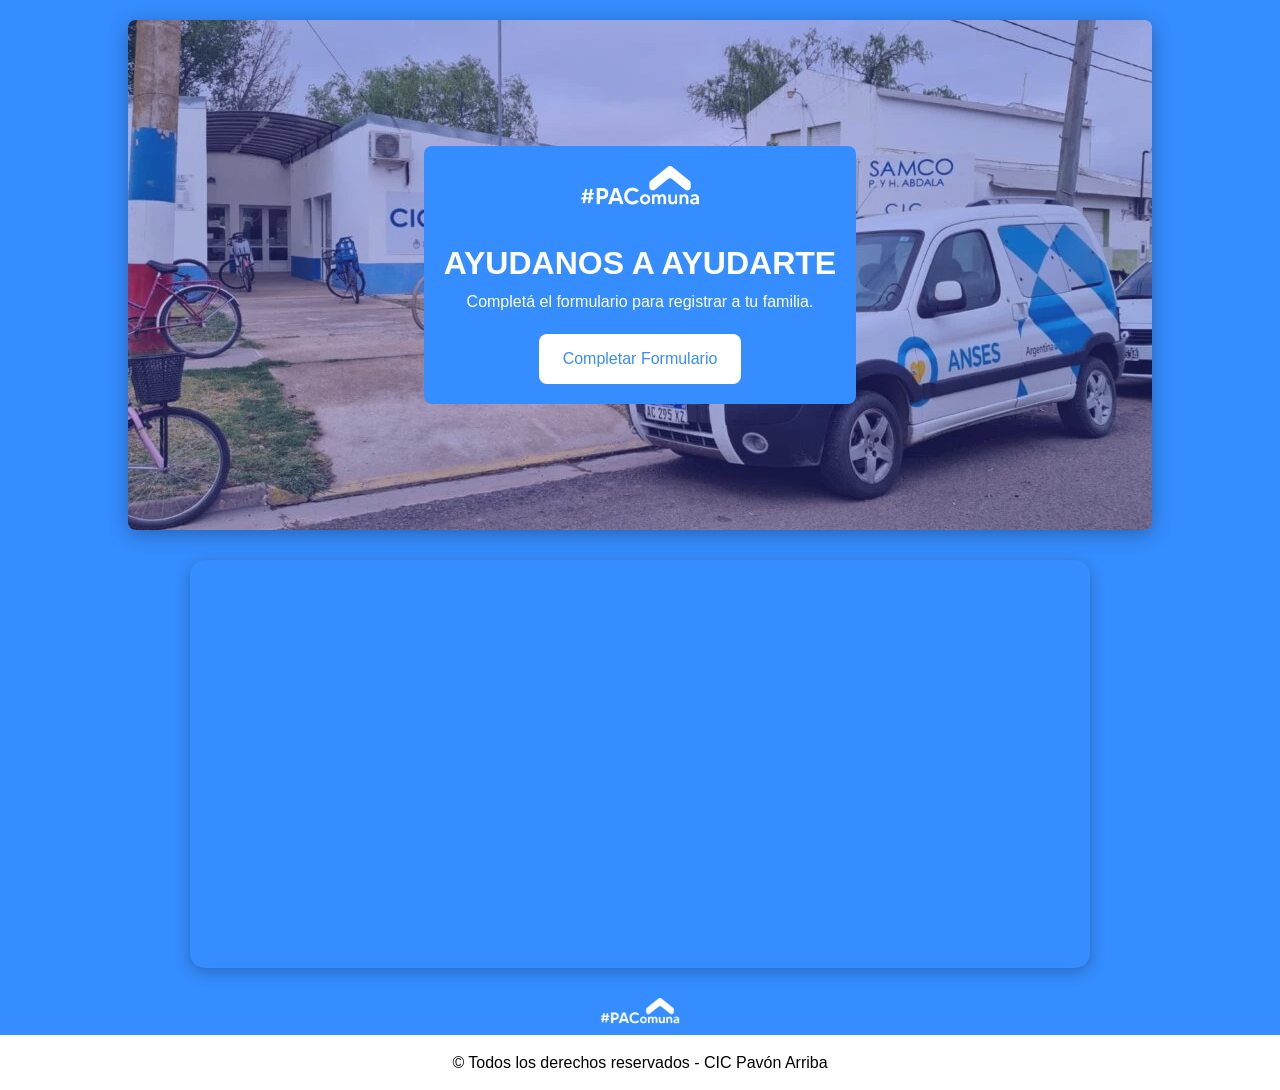
<file: index.html>
<!DOCTYPE html>
<html lang="es">

<head>
  <meta charset="UTF-8">
  <meta name="viewport" content="width=device-width, initial-scale=1.0">
  <title>CIC - Centro de Integración Comunitaria</title>

  <!-- Como index está en la raíz del proyecto, usamos rutas relativas simples -->
  <link rel="stylesheet" href="Styles/index.css">
  <link rel="icon" href="Icons/icono-pavon-arriba.jpeg" type="image/png">
</head>

<body>
  <div class="container fondo-principal">
    <div class="texto-rectangulo">
      <img
        src="Images/LOGO-BLANCO-PNG-RGB.webp"
        alt="Logo CIC"
        id="logoAdmin"
        style="width: 120px; margin-bottom: 20px; cursor: pointer;"
      >

      <h1>AYUDANOS A AYUDARTE</h1>
      <p>Completá el formulario para registrar a tu familia.</p>

      <div class="botones-principales">
        <!-- Botón visible al público -->
        <a href="Pages/formulario.html" class="btn btn-formulario">
          Completar Formulario
        </a>
      </div>
    </div>
  </div>

  <div class="mapa">
    <iframe
      src="https://www.google.com/maps/embed?pb=!4v1758942593134!6m8!1m7!1sqCdeLfTUwOiE7tc-c51Kkg!2m2!1d-33.31079468368811!2d-60.82702682233612!3f180.95817649506793!4f-3.6111578065198273!5f0.7820865974627469"
      allowfullscreen
      loading="lazy"
      referrerpolicy="no-referrer-when-downgrade">
    </iframe>
  </div>

  <div class="logo-abajo">
    <img src="Images/LOGO-BLANCO-PNG-RGB.webp" alt="Logo" class="icono-form">
  </div>

  <footer>
    &copy; Todos los derechos reservados - CIC Pavón Arriba
  </footer>

  <script>
    // Doble clic en el logo para ir al LOGIN administrativo
    let clickCount = 0;
    let clickTimer = null;

    document.getElementById('logoAdmin').addEventListener('click', function () {
      clickCount++;

      if (clickCount === 1) {
        clickTimer = setTimeout(() => {
          clickCount = 0;
        }, 800);
      } else if (clickCount === 2) {
        clearTimeout(clickTimer);
        clickCount = 0;
        window.location.href = "Pages/admin-login.html";
      }
    });
  </script>
</body>
</html>
</file>
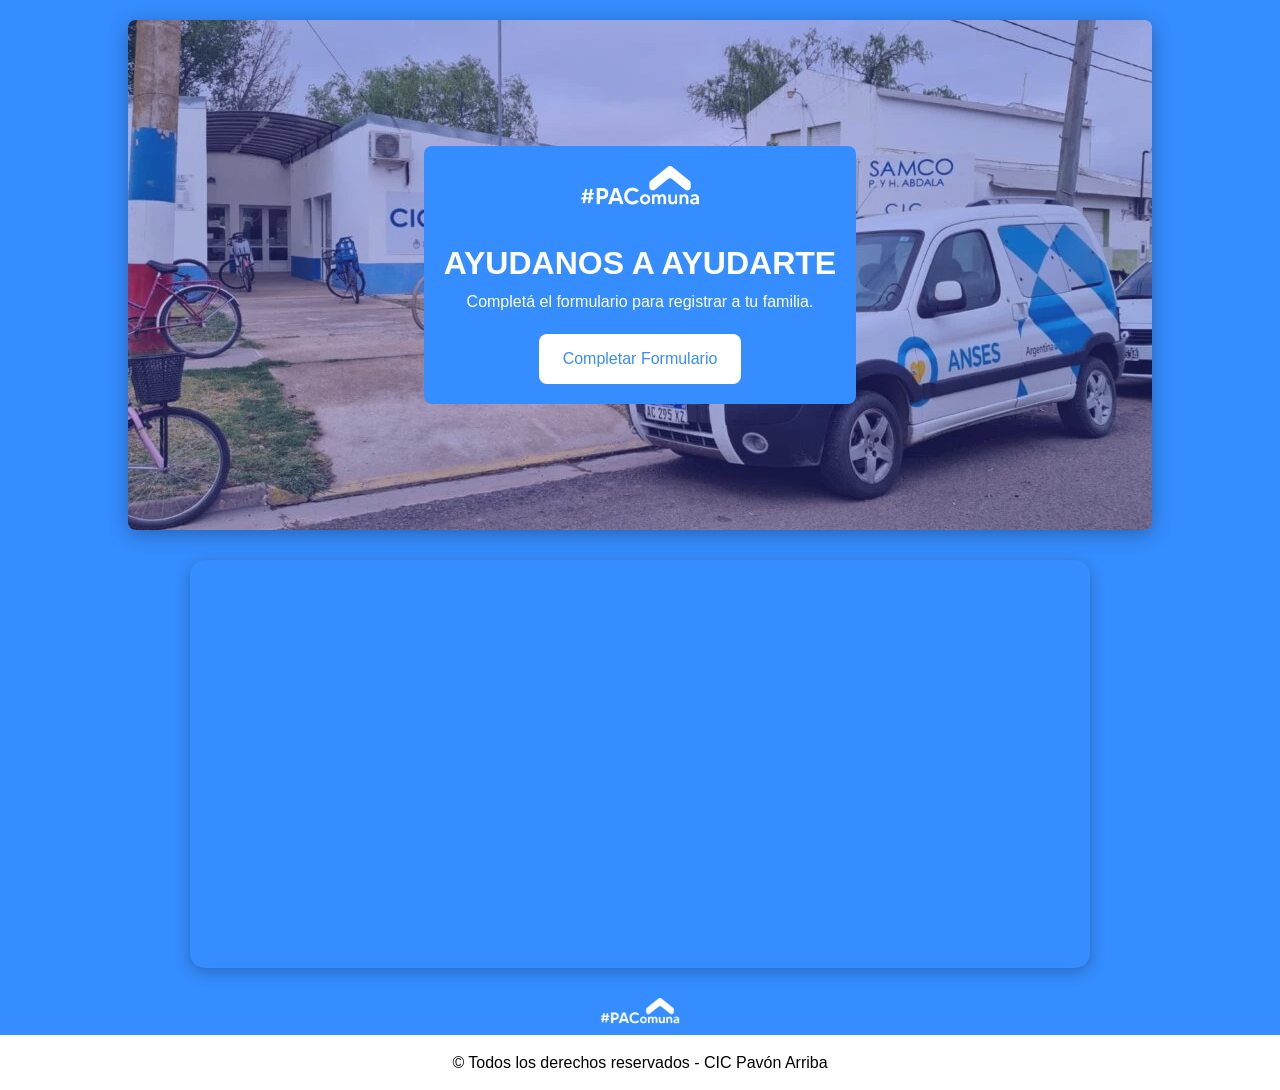
<file: Pages/index.html>
<!DOCTYPE html>
<html lang="es">

<head>
    <meta charset="UTF-8">
    <meta name="viewport" content="width=device-width, initial-scale=1.0">
    <title>CIC - Centro de Integración Comunitaria</title>
    <link rel="stylesheet" href="../Styles/index.css">
    <link rel="icon" href="../Icons/icono-pavon-arriba.jpeg" type="image/png">
</head> 

<body>
    <div class="container fondo-principal">
        <div class="texto-rectangulo">
            <img src="../Images/LOGO-BLANCO-PNG-RGB.webp" 
                 alt="Logo CIC" 
                 id="logoAdmin"
                 style="width: 120px; margin-bottom: 20px; cursor: pointer;">
            
            <h1>AYUDANOS A AYUDARTE</h1>
            <p>Completá el formulario para registrar a tu familia.</p>
            
            <div class="botones-principales">
                <a href="formulario.html" class="btn btn-formulario">Completar Formulario</a>
            </div>
        </div>
    </div>

    <div class="mapa">
        <iframe
            src="https://www.google.com/maps/embed?pb=!4v1758942593134!6m8!1m7!1sqCdeLfTUwOiE7tc-c51Kkg!2m2!1d-33.31079468368811!2d-60.82702682233612!3f180.95817649506793!4f-3.6111578065198273!5f0.7820865974627469"
            allowfullscreen="" loading="lazy" referrerpolicy="no-referrer-when-downgrade">
        </iframe>
    </div>

    <div class="logo-abajo">
        <img src="../Images/LOGO-BLANCO-PNG-RGB.webp" alt="Logo" class="icono-form">
    </div>

    <footer>
        &copy; Todos los derechos reservados - CIC Pavón Arriba
    </footer>

    <script>
        let clickCount = 0;
        let clickTimer = null;

        document.getElementById('logoAdmin').addEventListener('click', function() {
            clickCount++;
            
            if (clickCount === 1) {
                clickTimer = setTimeout(() => {
                    clickCount = 0;
                }, 800);
            } else if (clickCount === 2) {
                clearTimeout(clickTimer);
                clickCount = 0;
                window.location.href = 'admin-login.html';
            }
        });
    </script>
</body>

</html>
</file>
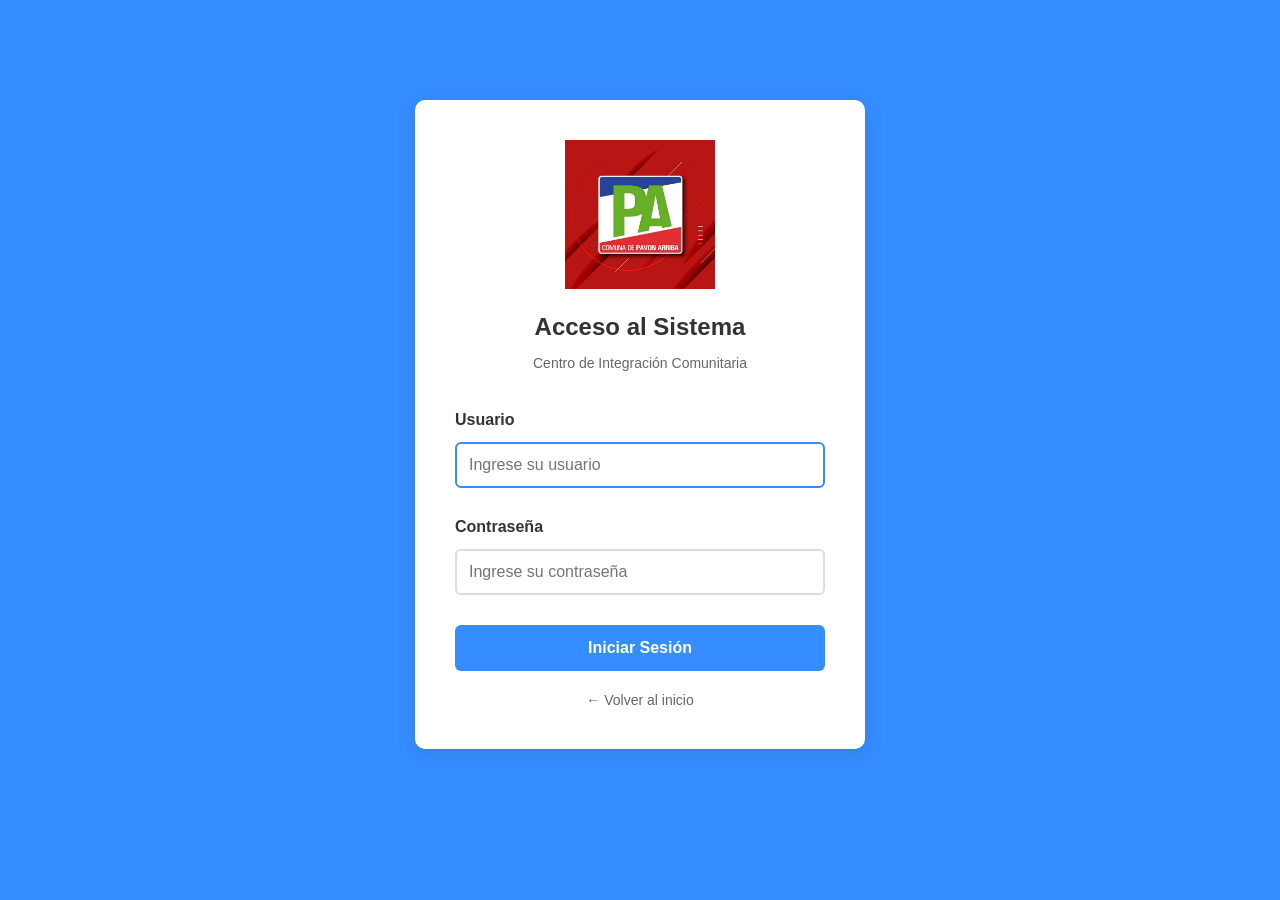
<file: admin-login.html>
<!DOCTYPE html>
<html lang="es">
<head>
  <meta charset="UTF-8">
  <meta name="viewport" content="width=device-width, initial-scale=1.0">
  <title>Login Administrativo - CIC</title>
  <link rel="stylesheet" href="Styles/formulario.css">
  <link rel="icon" href="Icons/icono-pavon-arriba.jpeg" type="image/png">
  <style>
    .login-container {
      max-width: 450px;
      margin: 100px auto;
      background: white;
      padding: 40px;
      border-radius: 10px;
      box-shadow: 0 4px 20px rgba(0,0,0,0.1);
    }
    
    .login-header {
      text-align: center;
      margin-bottom: 30px;
    }
    
    .login-header img {
      max-width: 150px;
      margin-bottom: 20px;
    }
    
    .login-header h2 {
      color: #333;
      margin: 0;
    }
    
    .login-form {
      display: flex;
      flex-direction: column;
      gap: 20px;
    }
    
    .form-group {
      display: flex;
      flex-direction: column;
    }
    
    .form-group label {
      font-weight: 600;
      margin-bottom: 8px;
      color: #333;
    }
    
    .form-group input {
      padding: 12px;
      border: 2px solid #ddd;
      border-radius: 6px;
      font-size: 16px;
      transition: border-color 0.3s;
    }
    
    .form-group input:focus {
      outline: none;
      border-color: #368dff;
    }
    
    .login-button {
      background: #368dff;
      color: white;
      padding: 14px;
      border: none;
      border-radius: 6px;
      font-size: 16px;
      font-weight: 600;
      cursor: pointer;
      transition: background 0.3s;
    }
    
    .login-button:hover {
      background: #2870d4;
    }
    
    .error-message {
      background: #f8d7da;
      color: #842029;
      padding: 12px;
      border-radius: 6px;
      text-align: center;
      display: none;
    }
    
    .success-message {
      background: #d1e7dd;
      color: #0f5132;
      padding: 12px;
      border-radius: 6px;
      text-align: center;
      display: none;
    }
    
    .back-link {
      text-align: center;
      margin-top: 20px;
    }
    
    .back-link a {
      color: #666;
      text-decoration: none;
      font-size: 14px;
    }
    
    .back-link a:hover {
      color: #368dff;
    }
  </style>
</head>
<body>
  <div class="login-container">
    <div class="login-header">
      <img src="Images/PavonArriba.jpg" alt="Logo CIC">
      <h2>Acceso al Sistema</h2>
      <p style="color: #666; font-size: 14px;">Centro de Integración Comunitaria</p>
    </div>
    
    <div class="error-message" id="errorMessage"></div>
    <div class="success-message" id="successMessage"></div>
    
    <form class="login-form" id="loginForm">
      <div class="form-group">
        <label for="username">Usuario</label>
        <input type="text" id="username" required autofocus placeholder="Ingrese su usuario">
      </div>
      
      <div class="form-group">
        <label for="password">Contraseña</label>
        <input type="password" id="password" required placeholder="Ingrese su contraseña">
      </div>
      
      <button type="submit" class="login-button">Iniciar Sesión</button>
    </form>
    
    <div class="back-link">
      <a href="index.html">← Volver al inicio</a>
    </div>
  </div>

  <script>
    // ============================================
    // BASE DE DATOS DE USUARIOS HARDCODEADOS
    // ============================================
    const hardcodedUsers = {
      'admin': { password: 'cic2024', role: 'admin' },
      'administrador': { password: 'pavon123', role: 'admin' },
      'operador1': { password: 'op123', role: 'operador' },
      'consulta': { password: 'read123', role: 'lectura' }
    };

    // ============================================
    // FUNCIONES AUXILIARES
    // ============================================
    function showError(message) {
      const errorEl = document.getElementById('errorMessage');
      errorEl.textContent = message;
      errorEl.style.display = 'block';
      
      setTimeout(() => {
        errorEl.style.display = 'none';
      }, 4000);
    }

    function showSuccess(message) {
      const successEl = document.getElementById('successMessage');
      successEl.textContent = message;
      successEl.style.display = 'block';
      
      setTimeout(() => {
        successEl.style.display = 'none';
      }, 3000);
    }

    // ============================================
    // VERIFICAR USUARIOS CREADOS (localStorage)
    // ============================================
    function checkCreatedUser(username, password) {
      const stored = localStorage.getItem('cicUsers');
      if (!stored) return null;
      
      try {
        const createdUsers = JSON.parse(stored);
        const user = createdUsers.find(u => 
          u.username.toLowerCase() === username.toLowerCase() &&
          u.password === password
        );
        
        if (user) {
          // Verificar que esté activo
          if (!user.active) {
            return { error: 'Su cuenta está inactiva. Contacte al administrador.' };
          }
          
          // Usuario válido
          return {
            username: user.username,
            role: user.role,
            email: user.email
          };
        }
      } catch (e) {
        console.error('Error verificando usuarios creados:', e);
      }
      
      return null;
    }

    // ============================================
    // ACTUALIZAR ÚLTIMO LOGIN
    // ============================================
    function updateLastLogin(username) {
      const stored = localStorage.getItem('cicUsers');
      if (!stored) return;
      
      try {
        let createdUsers = JSON.parse(stored);
        const userIndex = createdUsers.findIndex(u => 
          u.username.toLowerCase() === username.toLowerCase()
        );
        
        if (userIndex !== -1) {
          createdUsers[userIndex].lastLogin = new Date().toISOString();
          localStorage.setItem('cicUsers', JSON.stringify(createdUsers));
        }
      } catch (e) {
        console.error('Error actualizando último login:', e);
      }
    }

    // ============================================
    // MANEJO DEL LOGIN
    // ============================================
    document.getElementById('loginForm').addEventListener('submit', function(e) {
      e.preventDefault();
      
      const username = document.getElementById('username').value.trim();
      const password = document.getElementById('password').value;
      
      // 1. Verificar usuarios hardcodeados primero
      if (hardcodedUsers[username] && hardcodedUsers[username].password === password) {
        // Login exitoso - usuario hardcodeado
        sessionStorage.setItem('isLoggedIn', 'true');
        sessionStorage.setItem('currentUser', username);
        sessionStorage.setItem('userRole', hardcodedUsers[username].role);
        
        // Compatibilidad con código anterior
        if (hardcodedUsers[username].role === 'admin') {
          sessionStorage.setItem('isAdmin', 'true');
          sessionStorage.setItem('adminUser', username);
        }
        
        showSuccess('¡Bienvenido! Redirigiendo...');
        
        setTimeout(() => {
          window.location.href = 'admin.html';
        }, 1000);
        return;
      }
      
      // 2. Verificar usuarios creados (localStorage)
      const createdUser = checkCreatedUser(username, password);
      
      if (createdUser) {
        if (createdUser.error) {
          // Usuario encontrado pero inactivo
          showError(createdUser.error);
          return;
        }
        
        // Login exitoso - usuario creado
        sessionStorage.setItem('isLoggedIn', 'true');
        sessionStorage.setItem('currentUser', createdUser.username);
        sessionStorage.setItem('userRole', createdUser.role);
        
        if (createdUser.role === 'admin') {
          sessionStorage.setItem('isAdmin', 'true');
          sessionStorage.setItem('adminUser', createdUser.username);
        }
        
        // Actualizar último login
        updateLastLogin(createdUser.username);
        
        showSuccess('¡Bienvenido! Redirigiendo...');
        
        setTimeout(() => {
          window.location.href = 'admin.html';
        }, 1000);
        return;
      }
      
      // 3. Usuario no encontrado o contraseña incorrecta
      showError('Usuario o contraseña incorrectos');
    });

    // ============================================
    // VERIFICAR SI YA ESTÁ LOGUEADO
    // ============================================
    window.addEventListener('DOMContentLoaded', function() {
      const isLoggedIn = sessionStorage.getItem('isLoggedIn');
      if (isLoggedIn === 'true') {
        window.location.href = 'admin.html';
      }
    });
  </script>
</body>
</html>
</file>
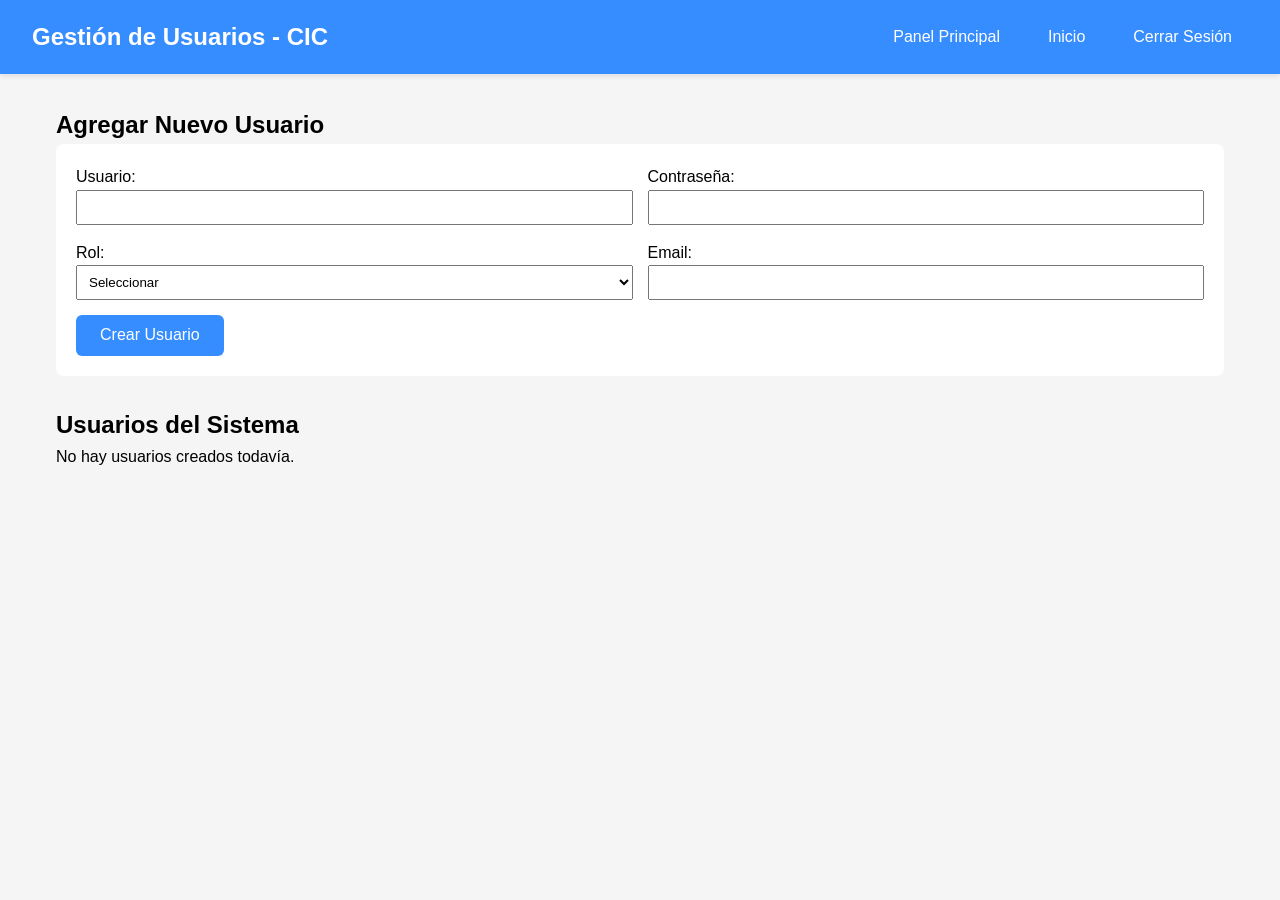
<file: user-management.html>
<!DOCTYPE html>
<html lang="es">
<head>
  <meta charset="UTF-8">
  <meta name="viewport" content="width=device-width, initial-scale=1.0">
  <title>Gestión de Usuarios - CIC</title>
  <link rel="stylesheet" href="Styles/admin.css">
</head>
<body>
  <div class="header">
    <h1>Gestión de Usuarios - CIC</h1>
    <nav class="nav-links">
      <a href="admin.html">Panel Principal</a>
      <a href="index.html">Inicio</a>
      <a href="#" onclick="logout()">Cerrar Sesión</a>
    </nav>
  </div>

  <div class="container">
    <h2>Agregar Nuevo Usuario</h2>
    <form id="userForm" style="background: white; padding: 20px; border-radius: 8px; margin-bottom: 30px;">
      <div style="display: grid; grid-template-columns: 1fr 1fr; gap: 15px; margin-bottom: 15px;">
        <div>
          <label>Usuario:</label>
          <input type="text" id="newUsername" required style="width: 100%; padding: 8px;">
        </div>
        <div>
          <label>Contraseña:</label>
          <input type="password" id="newPassword" required style="width: 100%; padding: 8px;">
        </div>
        <div>
          <label>Rol:</label>
          <select id="newRole" required style="width: 100%; padding: 8px;">
            <option value="">Seleccionar</option>
            <option value="admin">Administrador</option>
            <option value="operador">Operador</option>
            <option value="lectura">Solo Lectura</option>
          </select>
        </div>
        <div>
          <label>Email:</label>
          <input type="email" id="newEmail" style="width: 100%; padding: 8px;">
        </div>
      </div>
      <button type="submit" class="btn btn-primary">Crear Usuario</button>
    </form>

    <h2>Usuarios del Sistema</h2>
    <div id="usersList"></div>
  </div>

  <script>
    console.log('Script cargado');

    // Cargar usuarios desde localStorage
    function loadUsers() {
      const stored = localStorage.getItem('cicUsers');
      let users = [];
      
      if (stored) {
        try {
          users = JSON.parse(stored);
        } catch (e) {
          console.error('Error:', e);
        }
      }
      
      // Mostrar usuarios
      const container = document.getElementById('usersList');
      
      if (users.length === 0) {
        container.innerHTML = '<p>No hay usuarios creados todavía.</p>';
        return;
      }
      
      let html = '<table class="data-table" style="width: 100%; background: white;"><thead><tr><th>Usuario</th><th>Rol</th><th>Email</th><th>Acciones</th></tr></thead><tbody>';
      
      users.forEach(user => {
        html += `
          <tr>
            <td>${user.username}</td>
            <td>${user.role}</td>
            <td>${user.email || 'N/A'}</td>
            <td>
              <button onclick="deleteUser(${user.id})" class="btn btn-danger btn-small">Eliminar</button>
            </td>
          </tr>
        `;
      });
      
      html += '</tbody></table>';
      container.innerHTML = html;
    }

    // Crear usuario
    document.getElementById('userForm').addEventListener('submit', function(e) {
      e.preventDefault();
      
      const username = document.getElementById('newUsername').value.trim();
      const password = document.getElementById('newPassword').value;
      const role = document.getElementById('newRole').value;
      const email = document.getElementById('newEmail').value.trim();
      
      // Cargar usuarios existentes
      let users = [];
      const stored = localStorage.getItem('cicUsers');
      if (stored) {
        try {
          users = JSON.parse(stored);
        } catch (e) {
          users = [];
        }
      }
      
      // Verificar duplicados
      if (users.find(u => u.username.toLowerCase() === username.toLowerCase())) {
        alert('Ya existe un usuario con ese nombre');
        return;
      }
      
      // Crear nuevo usuario
      const newId = users.length > 0 ? Math.max(...users.map(u => u.id)) + 1 : 100;
      
      const newUser = {
        id: newId,
        username: username,
        password: password,
        role: role,
        email: email || null,
        active: true,
        createdAt: new Date().toISOString()
      };
      
      users.push(newUser);
      
      // Guardar
      localStorage.setItem('cicUsers', JSON.stringify(users));
      
      alert('✅ Usuario creado exitosamente');
      this.reset();
      loadUsers();
    });

    // Eliminar usuario
    function deleteUser(id) {
      if (!confirm('¿Eliminar este usuario?')) return;
      
      const stored = localStorage.getItem('cicUsers');
      if (!stored) return;
      
      let users = JSON.parse(stored);
      users = users.filter(u => u.id !== id);
      
      localStorage.setItem('cicUsers', JSON.stringify(users));
      loadUsers();
      alert('Usuario eliminado');
    }

    // Logout
    function logout() {
      sessionStorage.clear();
      window.location.href = 'index.html';
    }

    // Cargar al inicio
    loadUsers();
    console.log('Usuarios cargados');
  </script>
</body>
</html>
</file>
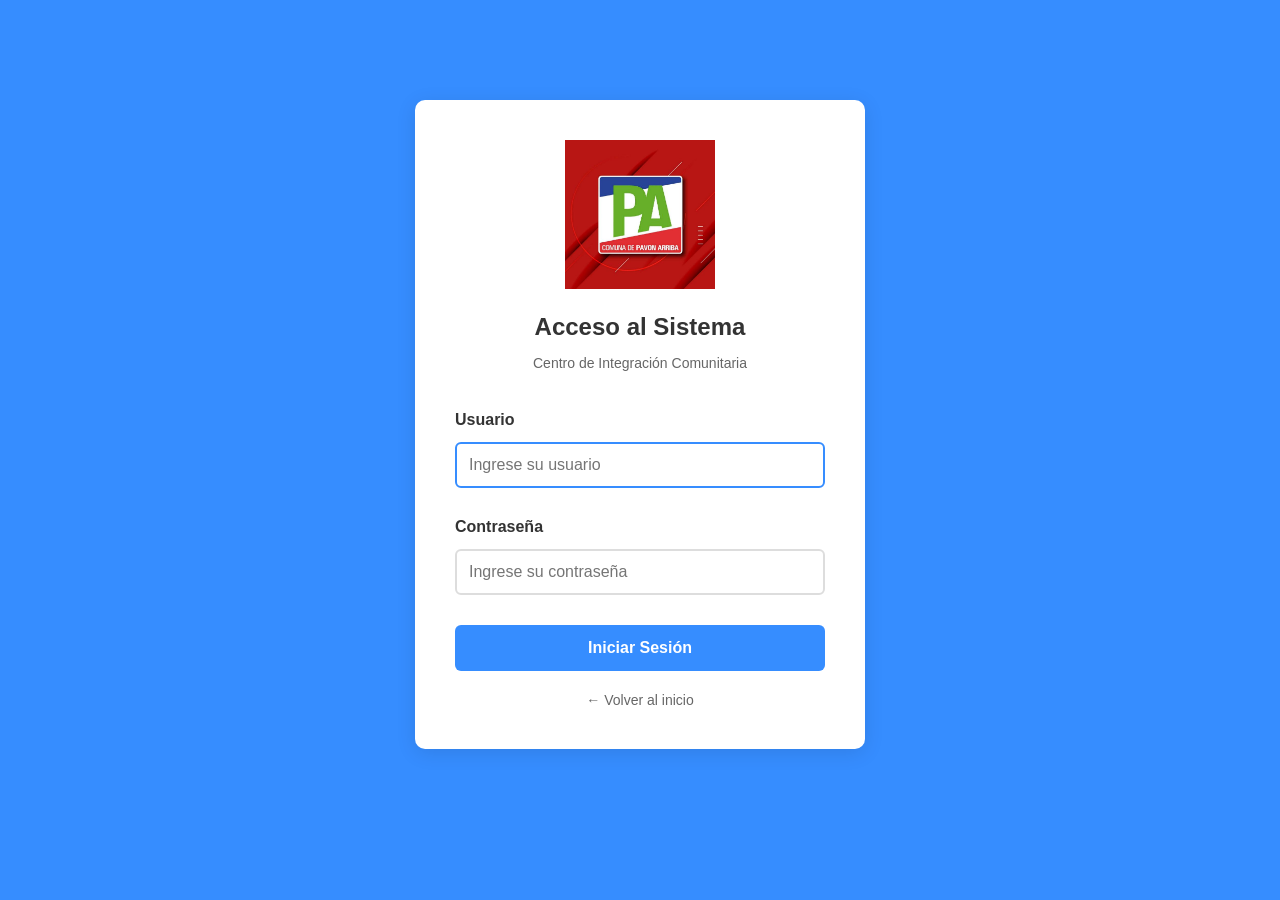
<file: Pages/admin-login.html>
<!DOCTYPE html>
<html lang="es">
<head>
  <meta charset="UTF-8">
  <meta name="viewport" content="width=device-width, initial-scale=1.0">
  <title>Login Administrativo - CIC</title>
  <link rel="stylesheet" href="../Styles/formulario.css">
  <link rel="icon" href="../Icons/icono-pavon-arriba.jpeg" type="image/png">
  <style>
    .login-container {
      max-width: 450px;
      margin: 100px auto;
      background: white;
      padding: 40px;
      border-radius: 10px;
      box-shadow: 0 4px 20px rgba(0,0,0,0.1);
    }
    
    .login-header {
      text-align: center;
      margin-bottom: 30px;
    }
    
    .login-header img {
      max-width: 150px;
      margin-bottom: 20px;
    }
    
    .login-header h2 {
      color: #333;
      margin: 0;
    }
    
    .login-form {
      display: flex;
      flex-direction: column;
      gap: 20px;
    }
    
    .form-group {
      display: flex;
      flex-direction: column;
    }
    
    .form-group label {
      font-weight: 600;
      margin-bottom: 8px;
      color: #333;
    }
    
    .form-group input {
      padding: 12px;
      border: 2px solid #ddd;
      border-radius: 6px;
      font-size: 16px;
      transition: border-color 0.3s;
    }
    
    .form-group input:focus {
      outline: none;
      border-color: #368dff;
    }
    
    .login-button {
      background: #368dff;
      color: white;
      padding: 14px;
      border: none;
      border-radius: 6px;
      font-size: 16px;
      font-weight: 600;
      cursor: pointer;
      transition: background 0.3s;
    }
    
    .login-button:hover {
      background: #2870d4;
    }
    
    .error-message {
      background: #f8d7da;
      color: #842029;
      padding: 12px;
      border-radius: 6px;
      text-align: center;
      display: none;
    }
    
    .success-message {
      background: #d1e7dd;
      color: #0f5132;
      padding: 12px;
      border-radius: 6px;
      text-align: center;
      display: none;
    }
    
    .back-link {
      text-align: center;
      margin-top: 20px;
    }
    
    .back-link a {
      color: #666;
      text-decoration: none;
      font-size: 14px;
    }
    
    .back-link a:hover {
      color: #368dff;
    }
  </style>
</head>
<body>
  <div class="login-container">
    <div class="login-header">
      <img src="../Images/PavonArriba.jpg" alt="Logo CIC">
      <h2>Acceso al Sistema</h2>
      <p style="color: #666; font-size: 14px;">Centro de Integración Comunitaria</p>
    </div>
    
    <div class="error-message" id="errorMessage"></div>
    <div class="success-message" id="successMessage"></div>
    
    <form class="login-form" id="loginForm">
      <div class="form-group">
        <label for="username">Usuario</label>
        <input type="text" id="username" required autofocus placeholder="Ingrese su usuario">
      </div>
      
      <div class="form-group">
        <label for="password">Contraseña</label>
        <input type="password" id="password" required placeholder="Ingrese su contraseña">
      </div>
      
      <button type="submit" class="login-button">Iniciar Sesión</button>
    </form>
    
    <div class="back-link">
      <a href="../index.html">← Volver al inicio</a>
    </div>
  </div>

  <script>
    // Usuarios “fijos”
    const hardcodedUsers = {
      superadmin:    { password: "cicmaster", role: "admin",    master: true }, // maestro
      admin:         { password: "cic2024",   role: "admin",    master: true },
      administrador: { password: "pavon123",  role: "admin",    master: false },
      operador1:     { password: "op123",     role: "operador", master: false },
      consulta:      { password: "read123",   role: "lectura",  master: false },
    };

    function showError(message) {
      const errorEl = document.getElementById('errorMessage');
      errorEl.textContent = message;
      errorEl.style.display = 'block';
      setTimeout(() => { errorEl.style.display = 'none'; }, 4000);
    }

    function showSuccess(message) {
      const successEl = document.getElementById('successMessage');
      successEl.textContent = message;
      successEl.style.display = 'block';
      setTimeout(() => { successEl.style.display = 'none'; }, 3000);
    }

    // Busca usuarios creados en localStorage (cicUsers)
    function checkCreatedUser(username, password) {
      const stored = localStorage.getItem('cicUsers');
      if (!stored) return null;
      
      try {
        const createdUsers = JSON.parse(stored);
        const user = createdUsers.find(u => 
          u.username.toLowerCase() === username.toLowerCase() &&
          u.password === password
        );
        
        if (user) {
          if (!user.active) {
            return { error: 'Su cuenta está inactiva. Contacte al administrador.' };
          }
          return {
            username: user.username,
            role: user.role,
            email: user.email
          };
        }
      } catch (e) {
        console.error('Error verificando usuarios creados:', e);
      }
      return null;
    }

    function updateLastLogin(username) {
      const stored = localStorage.getItem('cicUsers');
      if (!stored) return;
      
      try {
        let createdUsers = JSON.parse(stored);
        const userIndex = createdUsers.findIndex(u => 
          u.username.toLowerCase() === username.toLowerCase()
        );
        if (userIndex !== -1) {
          createdUsers[userIndex].lastLogin = new Date().toISOString();
          localStorage.setItem('cicUsers', JSON.stringify(createdUsers));
        }
      } catch (e) {
        console.error('Error actualizando último login:', e);
      }
    }

    document.getElementById('loginForm').addEventListener('submit', function(e) {
      e.preventDefault();
      
      const username = document.getElementById('username').value.trim();
      const password = document.getElementById('password').value;
      
      // 1) Usuarios fijos
      if (hardcodedUsers[username] && hardcodedUsers[username].password === password) {
        const role = hardcodedUsers[username].role;
        const isMaster = !!hardcodedUsers[username].master;

        // sesión “vieja”
        sessionStorage.setItem("isLoggedIn", "true");
        sessionStorage.setItem("currentUser", username);
        sessionStorage.setItem("userRole", role);
        if (role === "admin") {
          sessionStorage.setItem("isAdmin", "true");
          sessionStorage.setItem("adminUser", username);
        }

        // sesión nueva
        sessionStorage.setItem("cicUser", username);
        sessionStorage.setItem("cicRole", role);
        sessionStorage.setItem("cicMaster", isMaster ? "true" : "false");

        showSuccess("¡Bienvenido! Redirigiendo...");
        setTimeout(() => {
          window.location.href = "admin.html";
        }, 1000);
        return;
      }

      // 2) Usuarios creados por el admin
      const createdUser = checkCreatedUser(username, password);
      if (createdUser) {
        if (createdUser.error) {
          showError(createdUser.error);
          return;
        }
        const role = createdUser.role;

        // Sesión “vieja”
        sessionStorage.setItem('isLoggedIn', 'true');
        sessionStorage.setItem('currentUser', createdUser.username);
        sessionStorage.setItem('userRole', role);
        if (role === 'admin') {
          sessionStorage.setItem('isAdmin', 'true');
          sessionStorage.setItem('adminUser', createdUser.username);
        }

        // Sesión nueva
        sessionStorage.setItem('cicUser', createdUser.username);
        sessionStorage.setItem('cicRole', role);

        updateLastLogin(createdUser.username);

        showSuccess('¡Bienvenido! Redirigiendo...');
        setTimeout(() => { window.location.href = 'admin.html'; }, 1000);
        return;
      }
      
      // 3) Error
      showError('Usuario o contraseña incorrectos');
    });

    // Si ya está logueado, no mostrar login
    window.addEventListener('DOMContentLoaded', function() {
      const isLoggedIn = sessionStorage.getItem('isLoggedIn');
      if (isLoggedIn === 'true') {
        window.location.href = 'admin.html';
      }
    });
  </script>
</body>
</html>
</file>
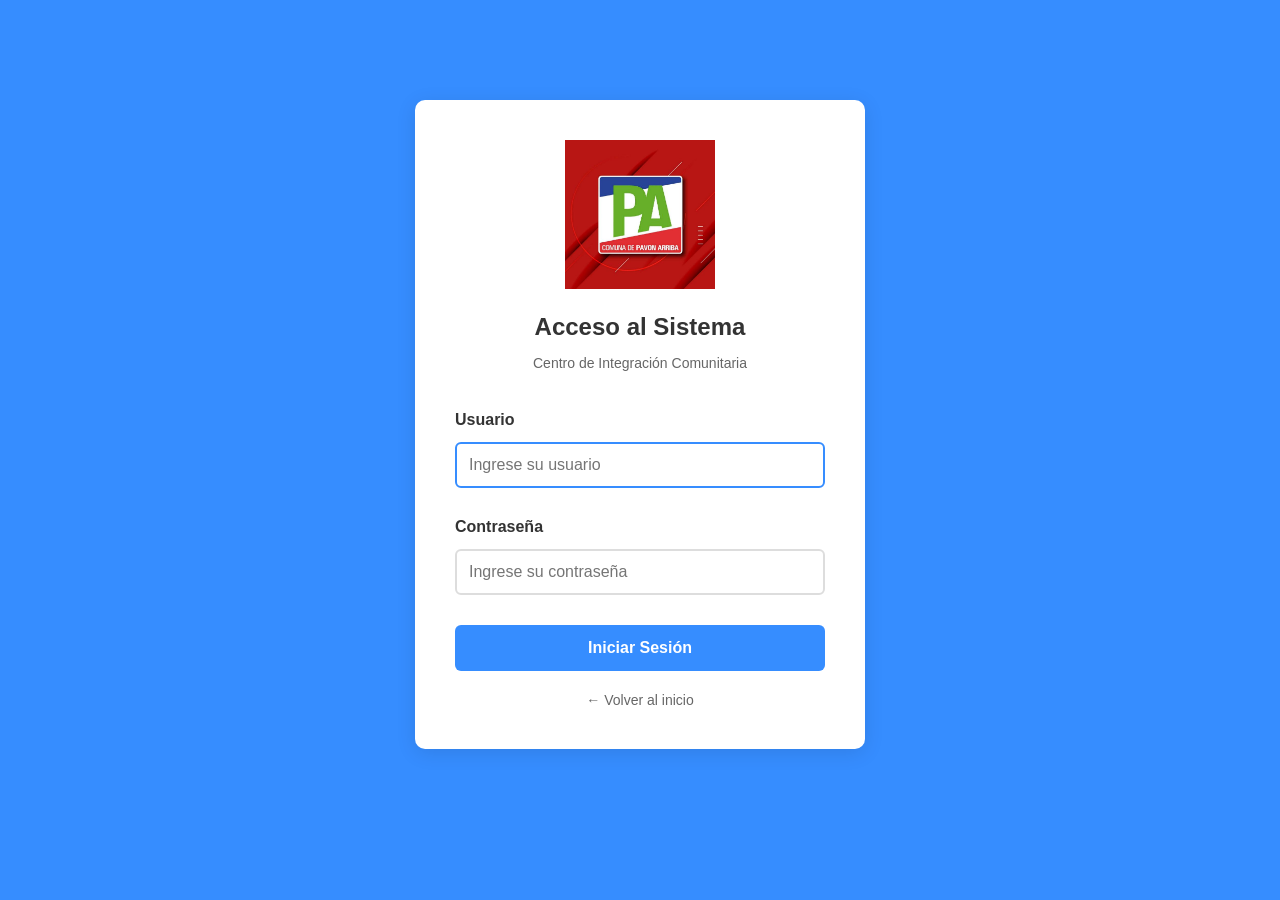
<file: Pages/user-management.html>
<!DOCTYPE html>
<html lang="es">
<head>
  <meta charset="UTF-8" />
  <meta name="viewport" content="width=device-width, initial-scale=1.0" />
  <title>Gestión de Usuarios - CIC</title>

  <link rel="stylesheet" href="../Styles/admin.css" />
  <link rel="icon" href="../Icons/icono-pavon-arriba.jpeg" type="image/png" />
</head>
<body>
  <!-- HEADER -->
  <div class="header">
    <h1>Gestión de Usuarios - CIC</h1>
    <nav class="nav-links">
      <a href="admin.html">Panel Principal</a>
      <a href="../index.html">Inicio</a>
      <a href="#" onclick="logout()">Cerrar Sesión</a>
    </nav>
  </div>

  <!-- CONTENIDO -->
  <div class="container">
    <!-- FORM ALTA USUARIO -->
    <h2>Agregar Nuevo Usuario</h2>
    <form
      id="userForm"
      style="
        background: #ffffff;
        padding: 20px;
        border-radius: 8px;
        margin-bottom: 30px;
        box-shadow: 0 2px 8px rgba(0, 0, 0, 0.05);
      "
    >
      <div
        style="
          display: grid;
          grid-template-columns: repeat(2, minmax(0, 1fr));
          gap: 15px;
          margin-bottom: 15px;
        "
      >
        <div>
          <label>Usuario:</label>
          <input
            type="text"
            id="newUsername"
            required
            style="width: 100%; padding: 8px"
          />
        </div>

        <div>
          <label>Contraseña:</label>
          <input
            type="password"
            id="newPassword"
            required
            style="width: 100%; padding: 8px"
          />
        </div>

        <div>
          <label>Rol:</label>
          <select
            id="newRole"
            required
            style="width: 100%; padding: 8px"
          >
            <option value="">Seleccionar</option>
            <option value="admin">Administrador</option>
            <option value="operador">Operador</option>
            <option value="lectura">Solo Lectura</option>
          </select>
        </div>

        <div>
          <label>Email:</label>
          <input
            type="email"
            id="newEmail"
            style="width: 100%; padding: 8px"
          />
        </div>
      </div>

      <button type="submit" class="btn btn-primary">
        Crear Usuario
      </button>
    </form>

    <!-- LISTA USUARIOS -->
    <h2>Usuarios del Sistema</h2>
    <div id="usersList"></div>
  </div>

  <!-- SCRIPT PRINCIPAL -->
  <script type="module">
    import {
      initPagePermissions,
      assertCanManageUsers,
      assertCanDeleteRecords,
      logAudit,
      isMasterAdmin,
    } from "../JavaScript/permissions.js";

    // ==============================
    // UTILIDADES
    // ==============================
    function getUsers() {
      const stored = localStorage.getItem("cicUsers");
      if (!stored) return [];
      try {
        return JSON.parse(stored) || [];
      } catch (e) {
        console.error("Error parseando cicUsers:", e);
        return [];
      }
    }

    function saveUsers(users) {
      localStorage.setItem("cicUsers", JSON.stringify(users));
    }

    // ==============================
    // RENDER LISTA DE USUARIOS
    // ==============================
    function loadUsers() {
      const users = getUsers();
      const container = document.getElementById("usersList");
      const esMaestro = isMasterAdmin();

      if (!users.length) {
        container.innerHTML =
          '<p style="margin-top:10px;">No hay usuarios creados todavía.</p>';
        return;
      }

      let html = `
        <div class="data-table">
          <div class="table-header">
            <h3>Usuarios del Sistema</h3>
            <span>${users.length} usuarios</span>
          </div>
          <div class="table-container">
            <table>
              <thead>
                <tr>
                  <th>Usuario</th>
                  <th>Rol</th>
                  <th>Email</th>
                  <th>Estado</th>
                  <th>Acciones</th>
                </tr>
              </thead>
              <tbody>
      `;

      users.forEach((user) => {
        const estado =
          user.status === "pending"
            ? "Pendiente"
            : user.active
            ? "Activo"
            : "Inactivo";

        const badgeColor =
          user.status === "pending"
            ? "background:#fff3cd;color:#856404;"
            : user.active
            ? "background:#d1e7dd;color:#0f5132;"
            : "background:#f8d7da;color:#842029;";

        const btnAprobar =
          esMaestro && user.status === "pending"
            ? `<button class="btn btn-primary btn-small" onclick="approveUser(${user.id})">Aprobar</button>`
            : "";

        html += `
          <tr>
            <td>${user.username}</td>
            <td>${user.role}</td>
            <td>${user.email || "N/A"}</td>
            <td>
              <span style="padding:4px 8px;border-radius:12px;font-size:12px;${badgeColor}">
                ${estado}
              </span>
            </td>
            <td>
              ${btnAprobar}
              <button
                class="btn btn-danger btn-small"
                onclick="deleteUser(${user.id})"
              >
                Eliminar
              </button>
            </td>
          </tr>
        `;
      });

      html += `
              </tbody>
            </table>
          </div>
        </div>
      `;

      container.innerHTML = html;
    }

    // ==============================
    // CREAR USUARIO (FORM SUBMIT)
    // ==============================
    function handleCreateUser(event) {
      event.preventDefault();

      try {
        // seguridad por si alguien abre directo esta página
        assertCanManageUsers();
      } catch (e) {
        alert(e.message || "No tiene permisos para gestionar usuarios.");
        return;
      }

      const username = document
        .getElementById("newUsername")
        .value.trim();
      const password = document.getElementById("newPassword").value;
      const role = document.getElementById("newRole").value;
      const email = document.getElementById("newEmail").value.trim();

      if (!username || !password || !role) {
        alert("Complete usuario, contraseña y rol.");
        return;
      }

      let users = getUsers();

      // Evitar duplicados por nombre de usuario
      if (
        users.find(
          (u) => u.username.toLowerCase() === username.toLowerCase()
        )
      ) {
        alert("Ya existe un usuario con ese nombre.");
        return;
      }

      const newId =
        users.length > 0 ? Math.max(...users.map((u) => u.id)) + 1 : 100;

      const esMaestro = isMasterAdmin();
      const creador =
        sessionStorage.getItem("cicUser") ||
        sessionStorage.getItem("currentUser") ||
        "desconocido";

      const newUser = {
        id: newId,
        username,
        password, // en real se hashea, acá queda simple
        role,
        email: email || null,
        active: esMaestro, // sólo el maestro lo crea activo
        status: esMaestro ? "active" : "pending",
        createdAt: new Date().toISOString(),
        createdBy: creador,
      };

      users.push(newUser);
      saveUsers(users);

      logAudit({
        action: "CREATE_USER",
        resource: "users",
        success: true,
        details: `username=${username}, role=${role}, createdBy=${creador}, status=${newUser.status}`,
      });

      if (esMaestro) {
        alert("✅ Usuario creado y habilitado exitosamente.");
      } else {
        alert(
          "✅ Solicitud de usuario creada.\nUn administrador maestro debe habilitar esta cuenta."
        );
      }

      event.target.reset();
      loadUsers();
    }

    // ==============================
    // ELIMINAR USUARIO
    // ==============================
    function deleteUserInternal(id) {
      try {
        assertCanDeleteRecords();
      } catch (e) {
        alert(e.message || "No tiene permisos para eliminar usuarios.");
        return;
      }

      if (!confirm("¿Eliminar este usuario?")) return;

      const users = getUsers();
      const user = users.find((u) => u.id === id);
      const updated = users.filter((u) => u.id !== id);

      saveUsers(updated);

      logAudit({
        action: "DELETE_USER",
        resource: "users",
        success: true,
        details: `ID: ${id}, username: ${user ? user.username : "?"}`,
      });

      alert("Usuario eliminado.");
      loadUsers();
    }

    // ==============================
    // APROBAR USUARIO (SOLO MAESTRO)
    // ==============================
    function approveUserInternal(id) {
      if (!isMasterAdmin()) {
        alert("Solo el administrador maestro puede aprobar usuarios.");
        return;
      }

      let users = getUsers();
      const idx = users.findIndex((u) => u.id === id);
      if (idx === -1) return;

      users[idx].active = true;
      users[idx].status = "active";
      users[idx].approvedAt = new Date().toISOString();
      users[idx].approvedBy =
        sessionStorage.getItem("cicUser") ||
        sessionStorage.getItem("currentUser") ||
        "maestro";

      saveUsers(users);

      logAudit({
        action: "APPROVE_USER",
        resource: "users",
        success: true,
        details: `ID: ${id}, username: ${users[idx].username}`,
      });

      alert("✅ Usuario aprobado y habilitado.");
      loadUsers();
    }

    // ==============================
    // LOGOUT
    // ==============================
    function logoutInternal() {
      sessionStorage.clear();
      window.location.href = "../index.html";
    }

    // ==============================
    // INICIALIZACIÓN
    // ==============================
    document.addEventListener("DOMContentLoaded", () => {
      // Inicializar permisos de la página (oculta link a quien no corresponde)
      initPagePermissions("user-management");

      // Cargar listado actual
      loadUsers();

      // Handler de creación
      document
        .getElementById("userForm")
        .addEventListener("submit", handleCreateUser);
    });

    // Exponer funciones para los botones inline
    window.deleteUser = deleteUserInternal;
    window.approveUser = approveUserInternal;
    window.logout = logoutInternal;
  </script>
</body>
</html>
</file>
<file: Styles/index.css>
* {
    margin: 0;
    padding: 0;
    box-sizing: border-box;
}

html,
body {
    height: auto;   /* que el body crezca con el contenido */
    margin: 0;
}

body {
    font-family: Arial, sans-serif;
    background-color: #368dff;
    line-height: 1.6;
}

.container {
    width: 80%;
    margin: 20px auto;
    text-align: center;
}

.fondo-principal {
    position: relative;
    background-image: url('/CIC-rama-pico/Images/cic.webp');
    background-size: cover;
    background-position: center;
    background-repeat: no-repeat;
    padding: 100px 20px;
    color: #fff;
    border-radius: 8px;
    box-shadow: 0 4px 20px rgba(0, 0, 0, 0.3);
    min-height: 510px;   /* se adapta al contenido */
    overflow: hidden;
    z-index: 1;

    display: flex;
    align-items: center;
    justify-content: center;
}

.fondo-principal::before {
    content: "";
    position: absolute;
    top: 0;
    left: 0;
    width: 100%;
    height: 100%;
    background-color: rgba(60, 60, 204, 0.3);
    z-index: 0;
    border-radius: 8px;
}

.fondo-principal .texto-rectangulo {
    background-color: #368dff;
    color: #fff;
    padding: 20px;
    border-radius: 8px;
    max-width: 500px;
    margin: 0 auto;
    text-align: center;
    position: relative;
    z-index: 1;
}

.btn {
    display: inline-block;
    margin-top: 20px;
    padding: 12px 24px;
    background-color: #fff;
    color: #368dff;
    font-size: 16px;
    border: none;
    border-radius: 8px;
    text-decoration: none;
    transition: 0.3s;
}

.btn:hover {
    background-color: #368dff;
    color: #fff;
    transform: scale(1.05);
}

/* MAPA */
.mapa {
    width: 80%;           /* ✅ mismo ancho que la cabecera */
    max-width: 900px;
    margin: 30px auto;
    border-radius: 15px;
    overflow: hidden;
    box-shadow: 0 4px 15px rgba(0,0,0,0.25);
}

.mapa iframe {
    width: 100%;
    height: 400px;        /* ✅ más alto para que se vea completo */
    border: 0;
}

/* LOGO */
.icono-form {
    width: 60px;
    height: auto;
}

.logo-abajo {
    margin-top: 20px;
    text-align: center;
}

.logo-abajo .icono-form {
    width: 80px;
    height: auto;
    display: inline-block;
}

/* FOOTER */
footer {
    text-align: center;
    padding: 15px 0;
    background-color: #ffffff;
    color: #000000;
    margin-top: auto;
}

/* 📱 Responsive */
@media (max-width: 768px) {
    .container {
        width: 95%;
    }

    .fondo-principal {
        padding: 60px 15px;
        min-height: auto;
    }

    .fondo-principal .texto-rectangulo {
        max-width: 100%;
        padding: 15px;
    }

    .btn {
        padding: 10px 20px;
        font-size: 14px;
    }

    .mapa iframe {
        height: 300px;
    }

    .logo-abajo .icono-form {
        width: 60px;
    }
}

@media (max-width: 480px) {
    .fondo-principal {
        padding: 40px 10px;
    }

    .fondo-principal h1 {
        font-size: 22px;
    }

    .fondo-principal p {
        font-size: 14px;
    }

    .btn {
        font-size: 13px;
        padding: 8px 16px;
    }

    .mapa iframe {
        height: 220px;
    }
}
</file>
<file: Styles/formulario.css>
body {
  font-family: Arial, sans-serif;
  background: #368dff;
  margin: 0;
  padding: 0;
}

.form-con-boton {
  display: flex;
  gap: 20px;
  align-items: flex-start;
  flex-wrap: wrap; /* para que no se rompa en pantallas chicas */
}

* {
  box-sizing: border-box;
}

.btn-volver {
  display: inline-block;
  margin-top: 10px;
  padding: 12px 24px;
  background-color: #45a049;
  color: white;
  font-size: 16px;
  border: none;
  border-radius: 8px;
  text-decoration: none;
  transition: 0.3s;
  align-self: flex-start;
}

.btn-volver:hover {
  background-color: #fff;
  color: #45a049;
  transform: scale(1.05);
}

.container {
  max-width: 700px;
  margin: 30px auto;
  background: #fff;
  padding: 20px;
  border-radius: 10px;
  box-shadow: 0 0 10px rgba(0, 0, 0, 0.1);
}

.icono-form {
  width: 80px;
  height: auto;
  display: block;
  margin: 10px auto; /* centrado automático */
}

h2 {
  text-align: center;
  color: #333;
}

fieldset {
  margin-top: 20px;
  border: 1px solid #ccc;
  border-radius: 8px;
  padding: 20px;
  margin-bottom: 20px;
}

legend {
  font-weight: bold;
  padding: 0 10px;
}

label {
  display: block;
  margin-top: 10px;
  font-weight: bold;
}

input,
select {
  padding: 10px;
  border-radius: 5px;
  border: 1px solid #ccc;
  width: 100%;
  margin-top: 5px;
}

button {
  padding: 12px;
  background: #4caf50;
  border: none;
  color: white;
  font-size: 16px;
  border-radius: 5px;
  cursor: pointer;
  margin-top: 10px;
  width: 100%; /* ocupa todo el ancho en móviles */
}

button:hover {
  background-color: #368dff;
  transform: scale(1.05);
}

.preview {
  margin-top: 10px;
  text-align: center;
}

.preview img {
  max-width: 200px;
  border-radius: 10px;
  margin-top: 10px;
}

footer {
  text-align: center;
  padding: 15px 0;
  background-color: #ffffff;
  color: #000000;
  margin-top: auto;
}

/* 📱 Responsive */
@media (max-width: 768px) {
  .container {
    width: 90%;
    padding: 15px;
  }

  .btn-volver {
    width: 100%; /* botón a lo ancho */
    margin: 10px 0;
    text-align: center;
  }

  .icono-form {
    width: 60px;
  }

  button {
    font-size: 14px;
    padding: 10px;
  }
}

@media (max-width: 480px) {
  h2 {
    font-size: 18px;
  }

  input,
  select {
    font-size: 14px;
    padding: 8px;
  }

  button {
    font-size: 14px;
    padding: 10px;
  }

  .preview img {
    max-width: 150px;
  }
}
</file>
<file: Styles/admin.css>
* {
  margin: 0;
  padding: 0;
  box-sizing: border-box;
}

body {
  font-family: Arial, sans-serif;
  background-color: #f5f5f5;
  line-height: 1.6;
}

/* Header */
.header {
  background: #368dff;
  color: white;
  padding: 1rem 2rem;
  display: flex;
  justify-content: space-between;
  align-items: center;
  box-shadow: 0 2px 5px rgba(0,0,0,0.1);
}

.header h1 {
  font-size: 1.5rem;
}

.nav-links {
  display: flex;
  gap: 1rem;
}

.nav-links a {
  color: white;
  text-decoration: none;
  padding: 0.5rem 1rem;
  border-radius: 4px;
  transition: background 0.3s;
}

.nav-links a:hover {
  background: rgba(255,255,255,0.2);
}

/* Container */
.container {
  max-width: 1200px;
  margin: 2rem auto;
  padding: 0 1rem;
}

/* Stats Grid */
.stats-grid {
  display: grid;
  grid-template-columns: repeat(auto-fit, minmax(250px, 1fr));
  gap: 1rem;
  margin-bottom: 2rem;
}

.stat-card {
  background: white;
  padding: 1.5rem;
  border-radius: 8px;
  box-shadow: 0 2px 10px rgba(0,0,0,0.1);
  text-align: center;
}

.stat-number {
  font-size: 2rem;
  font-weight: bold;
  color: #368dff;
  margin-bottom: 0.5rem;
}

.stat-label {
  color: #666;
  font-size: 0.9rem;
}

/* Controls */
.controls {
  background: white;
  padding: 1.5rem;
  border-radius: 8px;
  box-shadow: 0 2px 10px rgba(0,0,0,0.1);
  margin-bottom: 2rem;
}

.controls-row {
  display: flex;
  gap: 1rem;
  flex-wrap: wrap;
  align-items: center;
}

.search-box {
  flex: 1;
  min-width: 250px;
  padding: 0.7rem;
  border: 2px solid #ddd;
  border-radius: 6px;
  font-size: 1rem;
}

.filter-select {
  padding: 0.7rem;
  border: 2px solid #ddd;
  border-radius: 6px;
  background: white;
  min-width: 150px;
}

/* Buttons */
.btn {
  padding: 0.7rem 1.5rem;
  border: none;
  border-radius: 6px;
  cursor: pointer;
  font-size: 1rem;
  transition: all 0.3s;
}

.btn-primary {
  background: #368dff;
  color: white;
}

.btn-primary:hover {
  background: #2979ff;
  transform: translateY(-1px);
}

.btn-secondary {
  background: #6c757d;
  color: white;
}

.btn-success {
  background: #28a745;
  color: white;
}

.btn-danger {
  background: #dc3545;
  color: white;
}

.btn-small {
  padding: 0.4rem 0.8rem;
  font-size: 0.85rem;
}

/* Data Table */
.data-table {
  background: white;
  border-radius: 8px;
  box-shadow: 0 2px 10px rgba(0,0,0,0.1);
  overflow: hidden;
}

.table-header {
  background: #f8f9fa;
  padding: 1rem;
  border-bottom: 1px solid #dee2e6;
  display: flex;
  justify-content: space-between;
  align-items: center;
}

.table-container {
  overflow-x: auto;
}

table {
  width: 100%;
  border-collapse: collapse;
}

th, td {
  text-align: left;
  padding: 0.75rem;
  border-bottom: 1px solid #dee2e6;
}

th {
  background: #f8f9fa;
  font-weight: 600;
  color: #495057;
}

tr:hover {
  background: #f8f9fa;
}

/* Status Badges */
.status-badge {
  padding: 0.25rem 0.5rem;
  border-radius: 12px;
  font-size: 0.75rem;
  font-weight: 500;
}

.status-active {
  background: #d4edda;
  color: #155724;
}

.status-pending {
  background: #fff3cd;
  color: #856404;
}

.status-disabled {
  background: #f8d7da;
  color: #721c24;
}

/* Loading */
.loading {
  text-align: center;
  padding: 2rem;
  color: #666;
}

/* Pagination */
.pagination {
  display: flex;
  justify-content: center;
  gap: 0.5rem;
  padding: 1rem;
  background: white;
  margin-top: 1rem;
  border-radius: 8px;
}

.page-btn {
  padding: 0.5rem 0.75rem;
  border: 1px solid #ddd;
  background: white;
  cursor: pointer;
  border-radius: 4px;
}

.page-btn.active {
  background: #368dff;
  color: white;
  border-color: #368dff;
}

.page-btn:hover:not(.active) {
  background: #f8f9fa;
}

/* Responsive */
@media (max-width: 768px) {
  .header {
    flex-direction: column;
    gap: 1rem;
  }

  .controls-row {
    flex-direction: column;
  }

  .search-box, .filter-select {
    width: 100%;
  }

  .stats-grid {
    grid-template-columns: 1fr;
  }

  .table-container {
    font-size: 0.85rem;
  }
}
</file>
